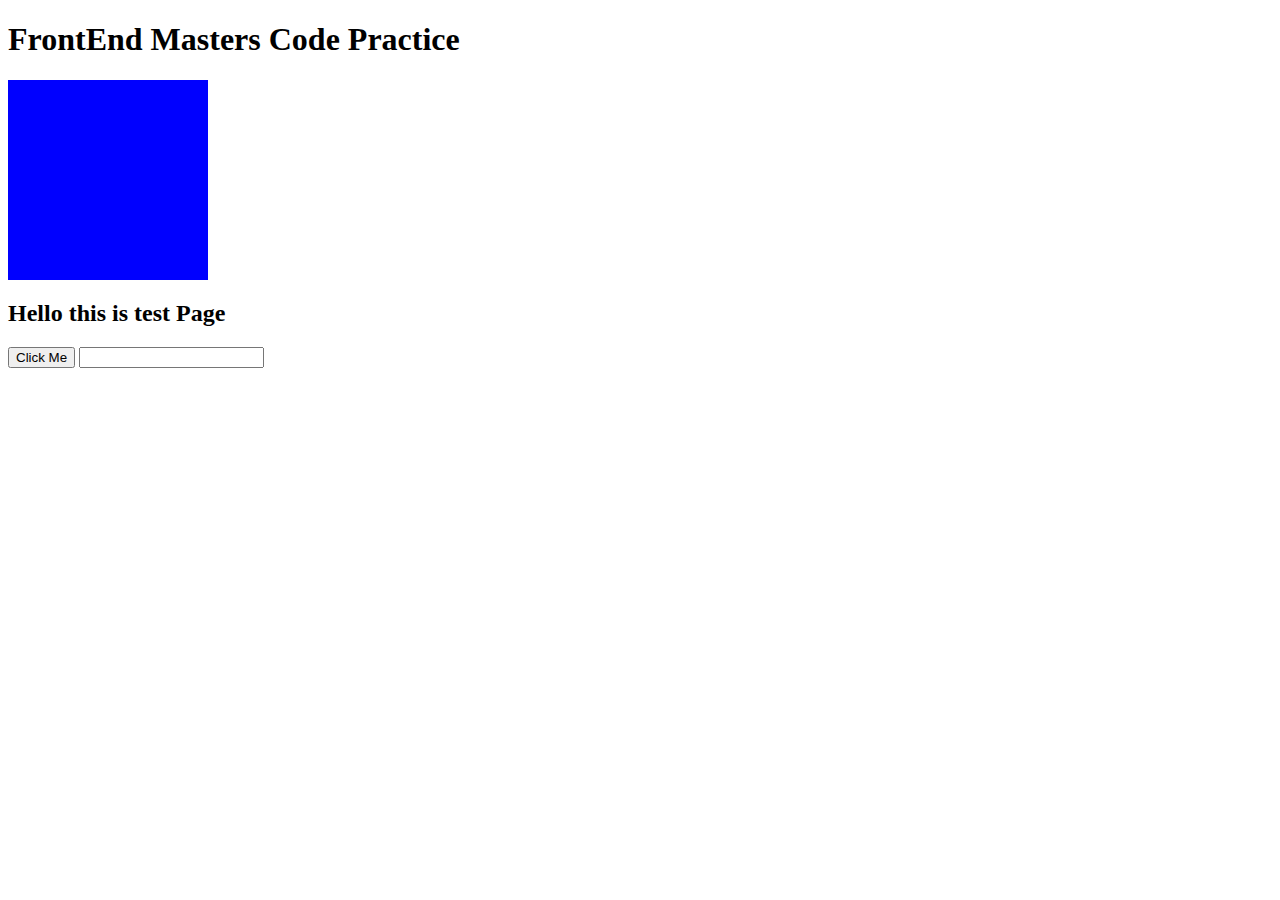
<file: FrontEnd Master/index.html>
<!DOCTYPE html>
<html lang="en">
<head>
    <meta charset="UTF-8">
    <meta name="viewport" content="width=device-width, initial-scale=1.0">
    <link rel="stylesheet" href="index.css">
    <title>Front End</title>
</head>
<body>
    <h1 id="heading"> FrontEnd Masters Code Practice</h1>
    <div class="square"></div>
    <div class="bigSquare"></div>
    <h2>Hello this is test Page</h2>
    <button class="firstButton">Click Me</button>
    <input class="input"></input>
    
    <script src="index.js"></script>
</body>
</html>
</file>
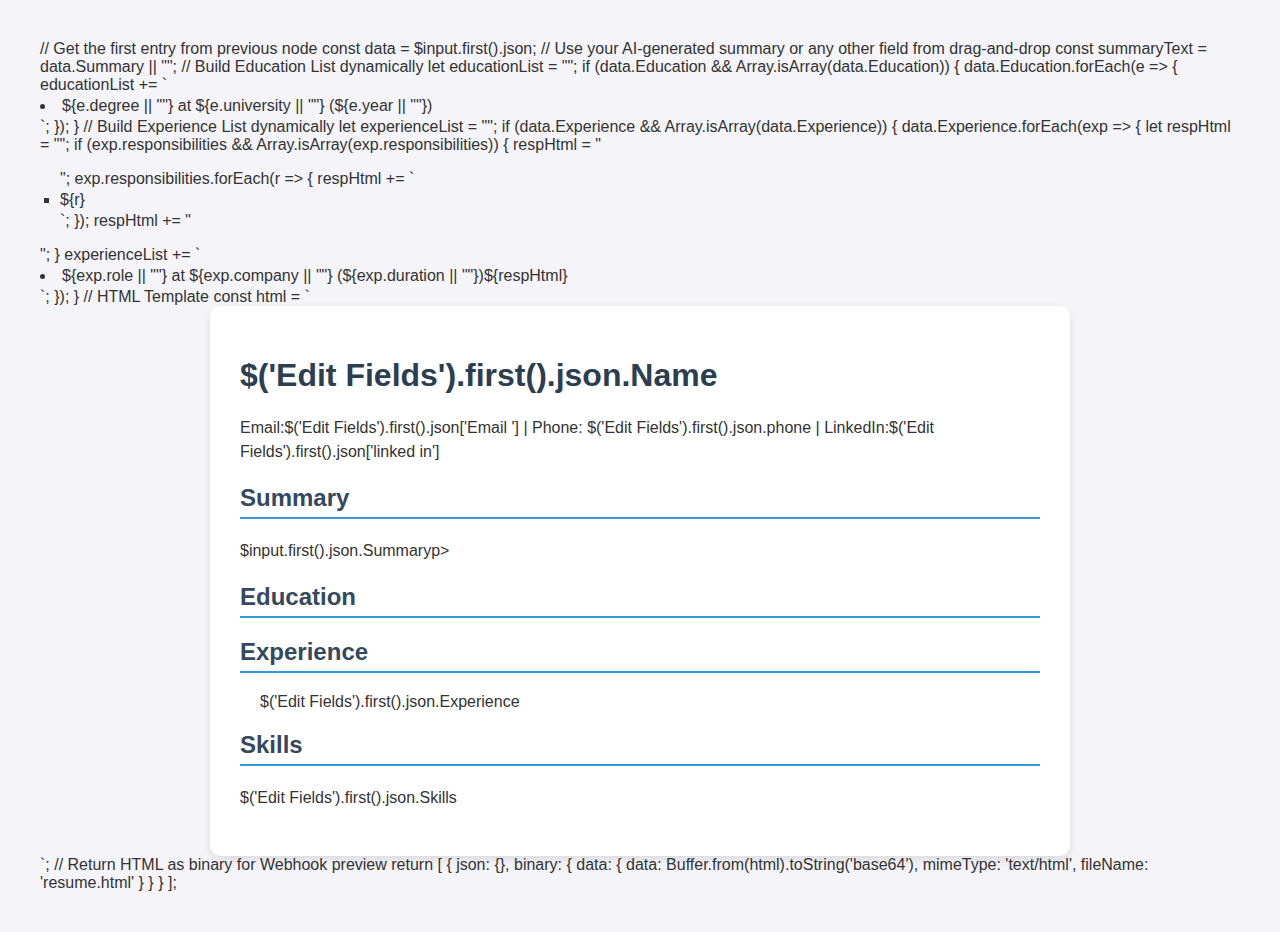
<file: ai.html>
// Get the first entry from previous node
const data = $input.first().json;

// Use your AI-generated summary or any other field from drag-and-drop
const summaryText = data.Summary || "";

// Build Education List dynamically
let educationList = "";
if (data.Education && Array.isArray(data.Education)) {
  data.Education.forEach(e => {
    educationList += `<li>${e.degree || ""} at ${e.university || ""} (${e.year || ""})</li>`;
  });
}

// Build Experience List dynamically
let experienceList = "";
if (data.Experience && Array.isArray(data.Experience)) {
  data.Experience.forEach(exp => {
    let respHtml = "";
    if (exp.responsibilities && Array.isArray(exp.responsibilities)) {
      respHtml = "<ul>";
      exp.responsibilities.forEach(r => {
        respHtml += `<li>${r}</li>`;
      });
      respHtml += "</ul>";
    }
    experienceList += `<li>${exp.role || ""} at ${exp.company || ""} (${exp.duration || ""})${respHtml}</li>`;
  });
}

// HTML Template
const html = `
<!DOCTYPE html>
<html lang="en">
<head>
<meta charset="UTF-8">
<meta name="viewport" content="width=device-width, initial-scale=1.0">
<title>Resume</title>
<style>
  body { font-family: 'Segoe UI', Tahoma, Geneva, Verdana, sans-serif; margin: 40px; background: #f4f4f9; color: #333; }
  .container { max-width: 800px; margin: auto; background: #fff; padding: 30px; border-radius: 10px; box-shadow: 0 4px 10px rgba(0,0,0,0.1); }
  h1 { color: #2c3e50; }
  h2 { color: #34495e; border-bottom: 2px solid #3498db; padding-bottom: 5px; margin-top: 20px; }
  p, li { line-height: 1.5; }
  ul { list-style-type: square; padding-left: 20px; }
</style>
</head>
<body>
  <div class="container">
    <h1>$('Edit Fields').first().json.Name</h1>
    <p>Email:$('Edit Fields').first().json['Email ']  | Phone: $('Edit Fields').first().json.phone | LinkedIn:$('Edit Fields').first().json['linked in'] </p>

    <h2>Summary</h2>
    <p>$input.first().json.Summaryp>

    <h2>Education</h2>
    
    <h2>Experience</h2>
    <ul>
      $('Edit Fields').first().json.Experience
    </ul>

    <h2>Skills</h2>
    <p>$('Edit Fields').first().json.Skills</p>
  </div>
</body>
</html>
`;

// Return HTML as binary for Webhook preview
return [
  {
    json: {},
    binary: {
      data: {
        data: Buffer.from(html).toString('base64'),
        mimeType: 'text/html',
        fileName: 'resume.html'
      }
    }
  }
];
</file>
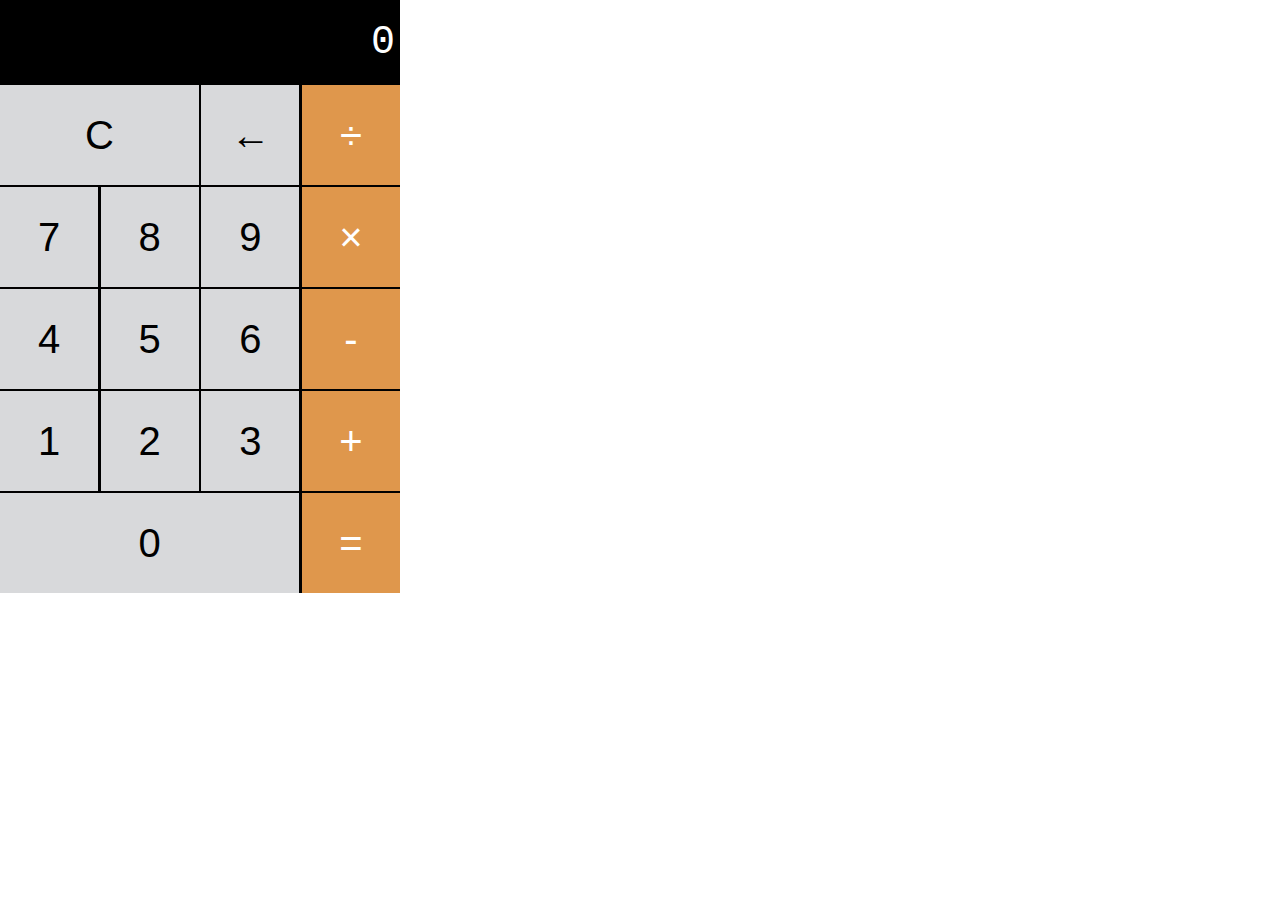
<file: Calculator Project/calculator.html>
<!DOCTYPE html>
<html lang="en">
  <head>
    <title>Calculator</title>
    <link rel="stylesheet" href="./calculator.css" />
  </head>

  <body>
    <div class="calc">
      <section class="screen">0</section>

      <section class="calc-buttons">
        <div class="calc-button-row">
          <button class="calc-button double">C</button>
          <button class="calc-button">←</button>
          <button class="calc-button">÷</button>
        </div>
        <div class="calc-button-row">
          <button class="calc-button">7</button>
          <button class="calc-button">8</button>
          <button class="calc-button">9</button>
          <button class="calc-button">×</button>
        </div>
        <div class="calc-button-row">
          <button class="calc-button">4</button>
          <button class="calc-button">5</button>
          <button class="calc-button">6</button>
          <button class="calc-button">-</button>
        </div>
        <div class="calc-button-row">
          <button class="calc-button">1</button>
          <button class="calc-button">2</button>
          <button class="calc-button">3</button>
          <button class="calc-button">+</button>
        </div>
        <div class="calc-button-row">
          <button class="calc-button triple">0</button>
          <button class="calc-button">=</button>
        </div>
      </section>
    </div>
    <script src="./calculator.js"></script>
  </body>
</html>
</file>
<file: FrontEnd Master/index.css>
.square{
    height: 200px;
    width: 200px;
    background-color: blue;
}
</file>
<file: Calculator Project/calculator.css>
* {
  box-sizing: border-box;
}

body {
  padding: 0;
  margin: 0;
}

.calc {
  width: 400px;
  background-color: black;
  color: white;
}

.screen {
  color: white;
  font-size: 40px;
  font-family: "Courier New", Courier, monospace;
  text-align: right;
  padding: 20px 5px;
}

.calc-button {
  background-color: #d8d9db;
  color: black;
  height: 100px;
  width: 24.5%;
  border: none;
  border-radius: 0;
  font-size: 40px;
  cursor: pointer;
}

.calc-button:hover {
  background-color: #ebebeb;
}

.calc-button:active {
  background-color: #bbbcbe;
}

.double {
  width: 49.7%;
}

.triple {
  width: 74.8%;
}

.calc-button:last-child {
  background-color: #df974c;
  color: white;
}

.calc-button:last-child:hover {
  background-color: #dfb07e;
}

.calc-button:last-child:active {
  background-color: #dd8d37;
}

.calc-button-row {
  display: flex;
  align-content: stretch;
  justify-content: space-between;
  margin-bottom: 0.5%;
}

.calc-button-row:last-child {
  padding-bottom: 0;
}
</file>
